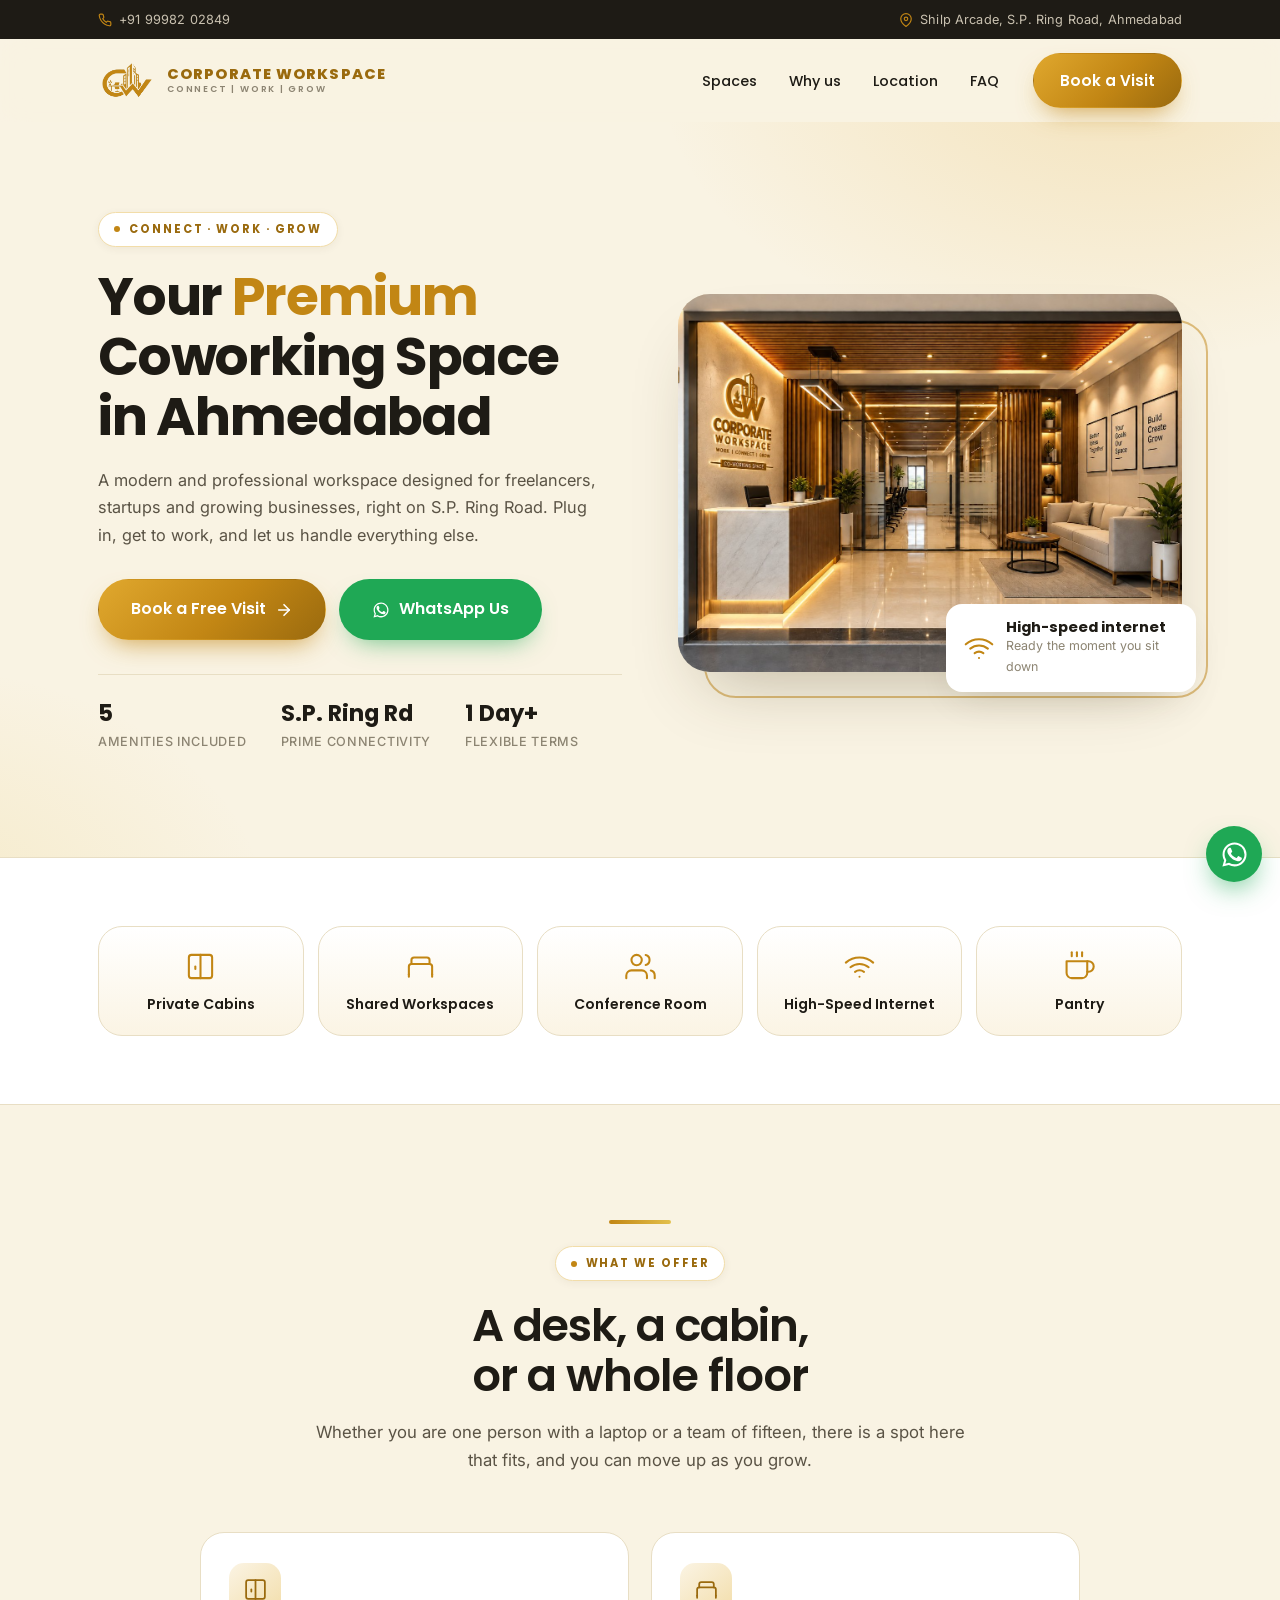
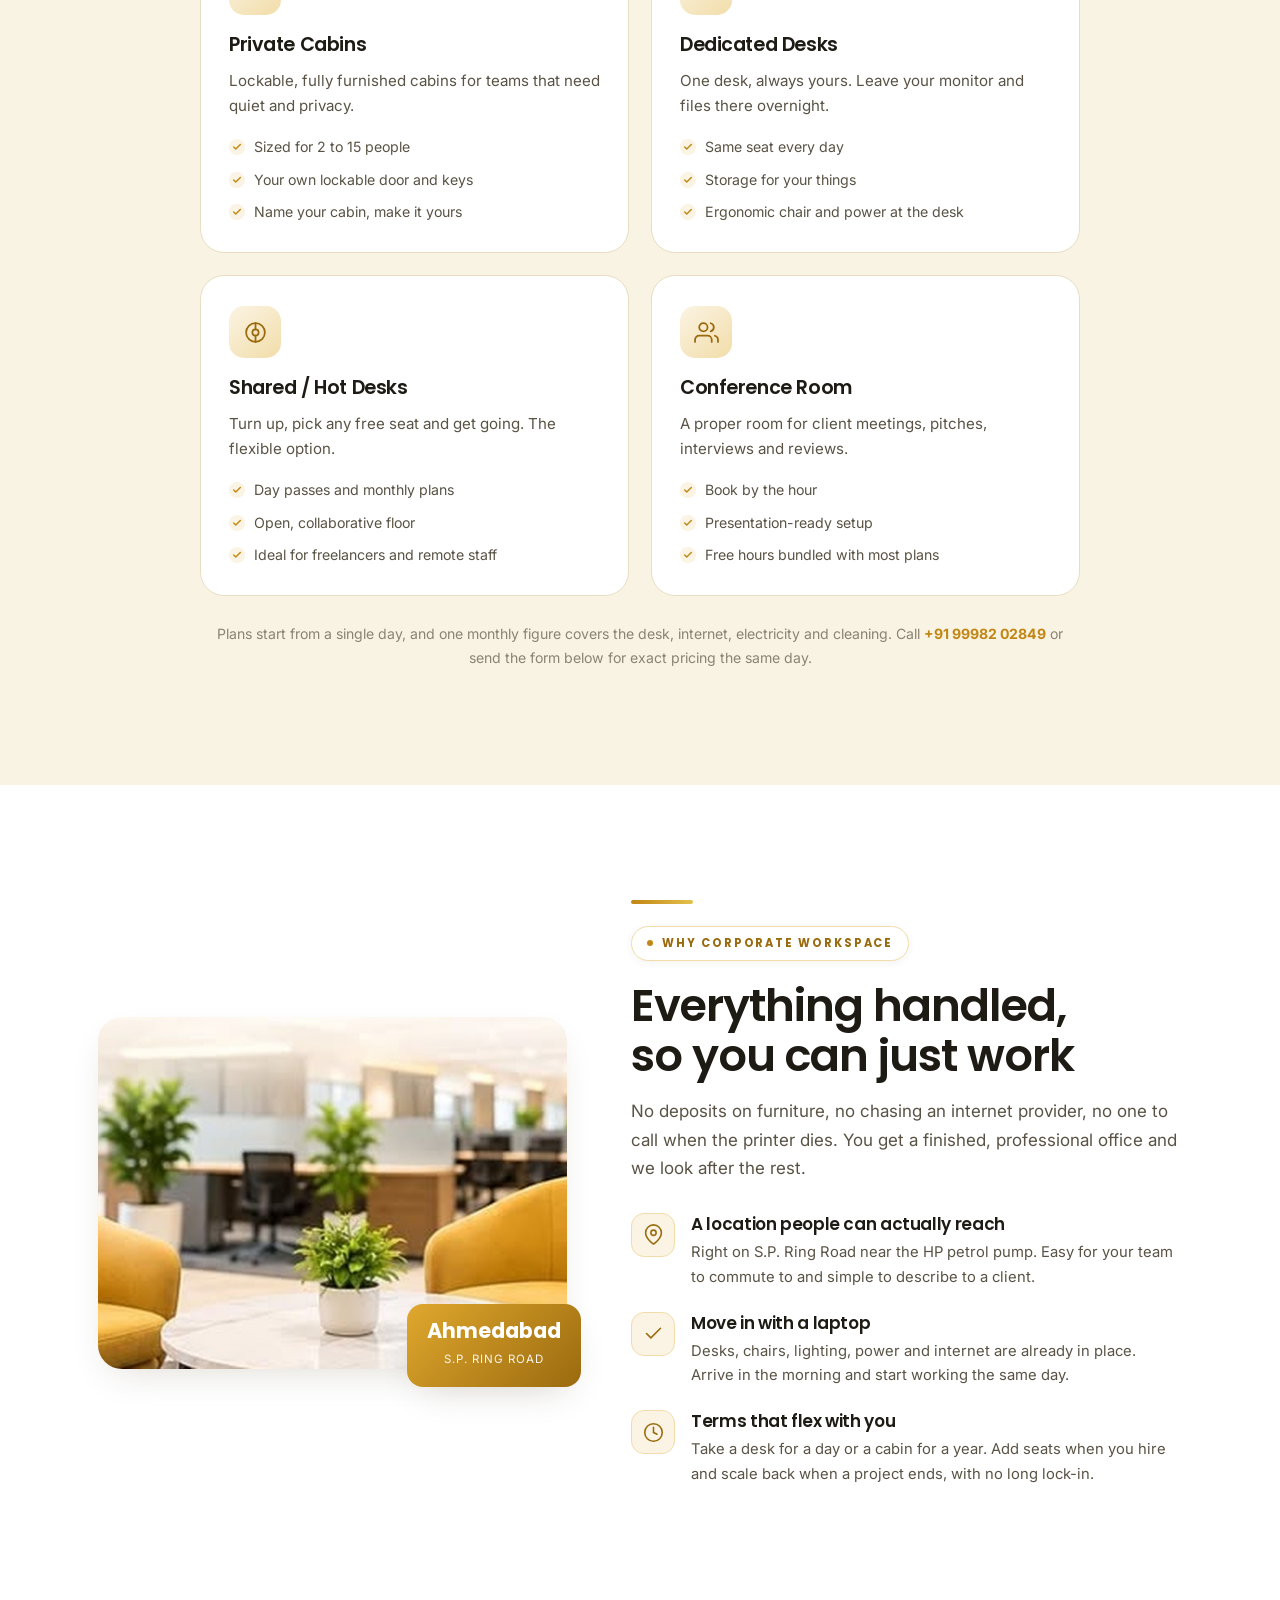
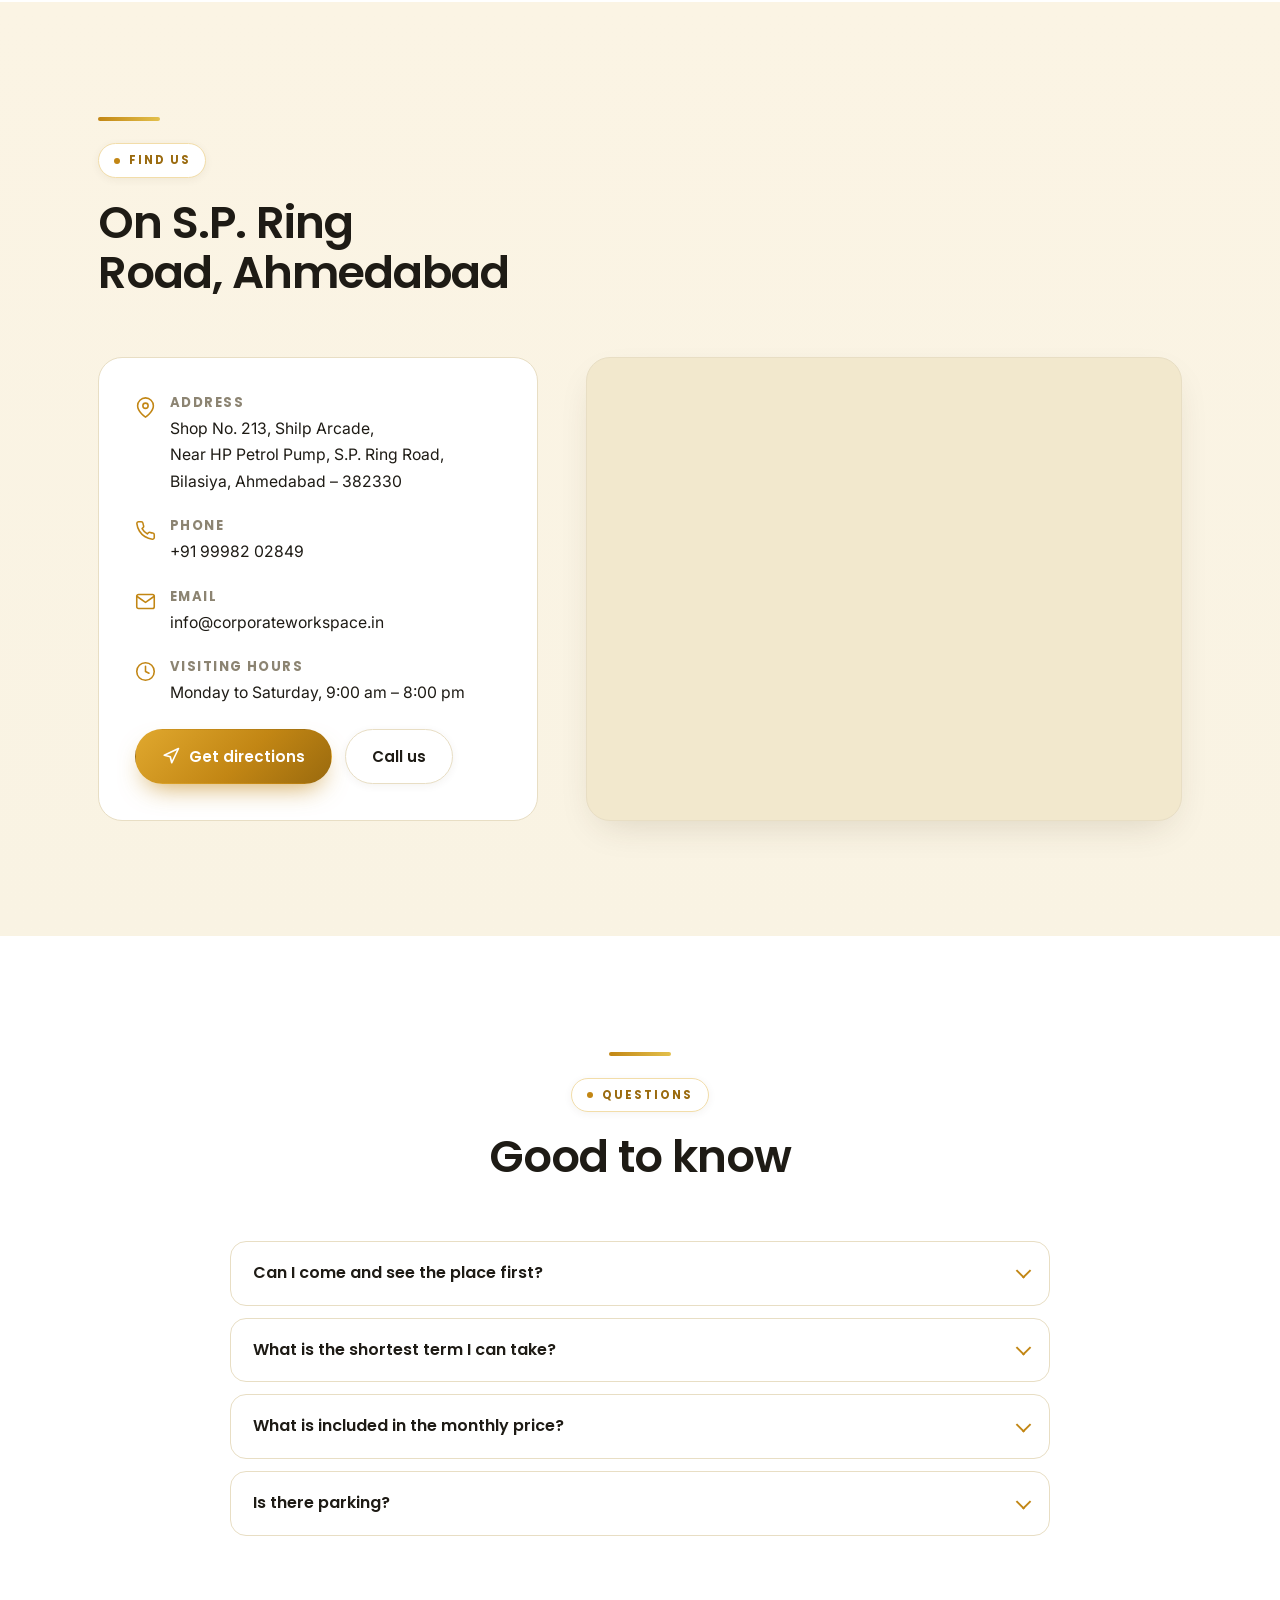
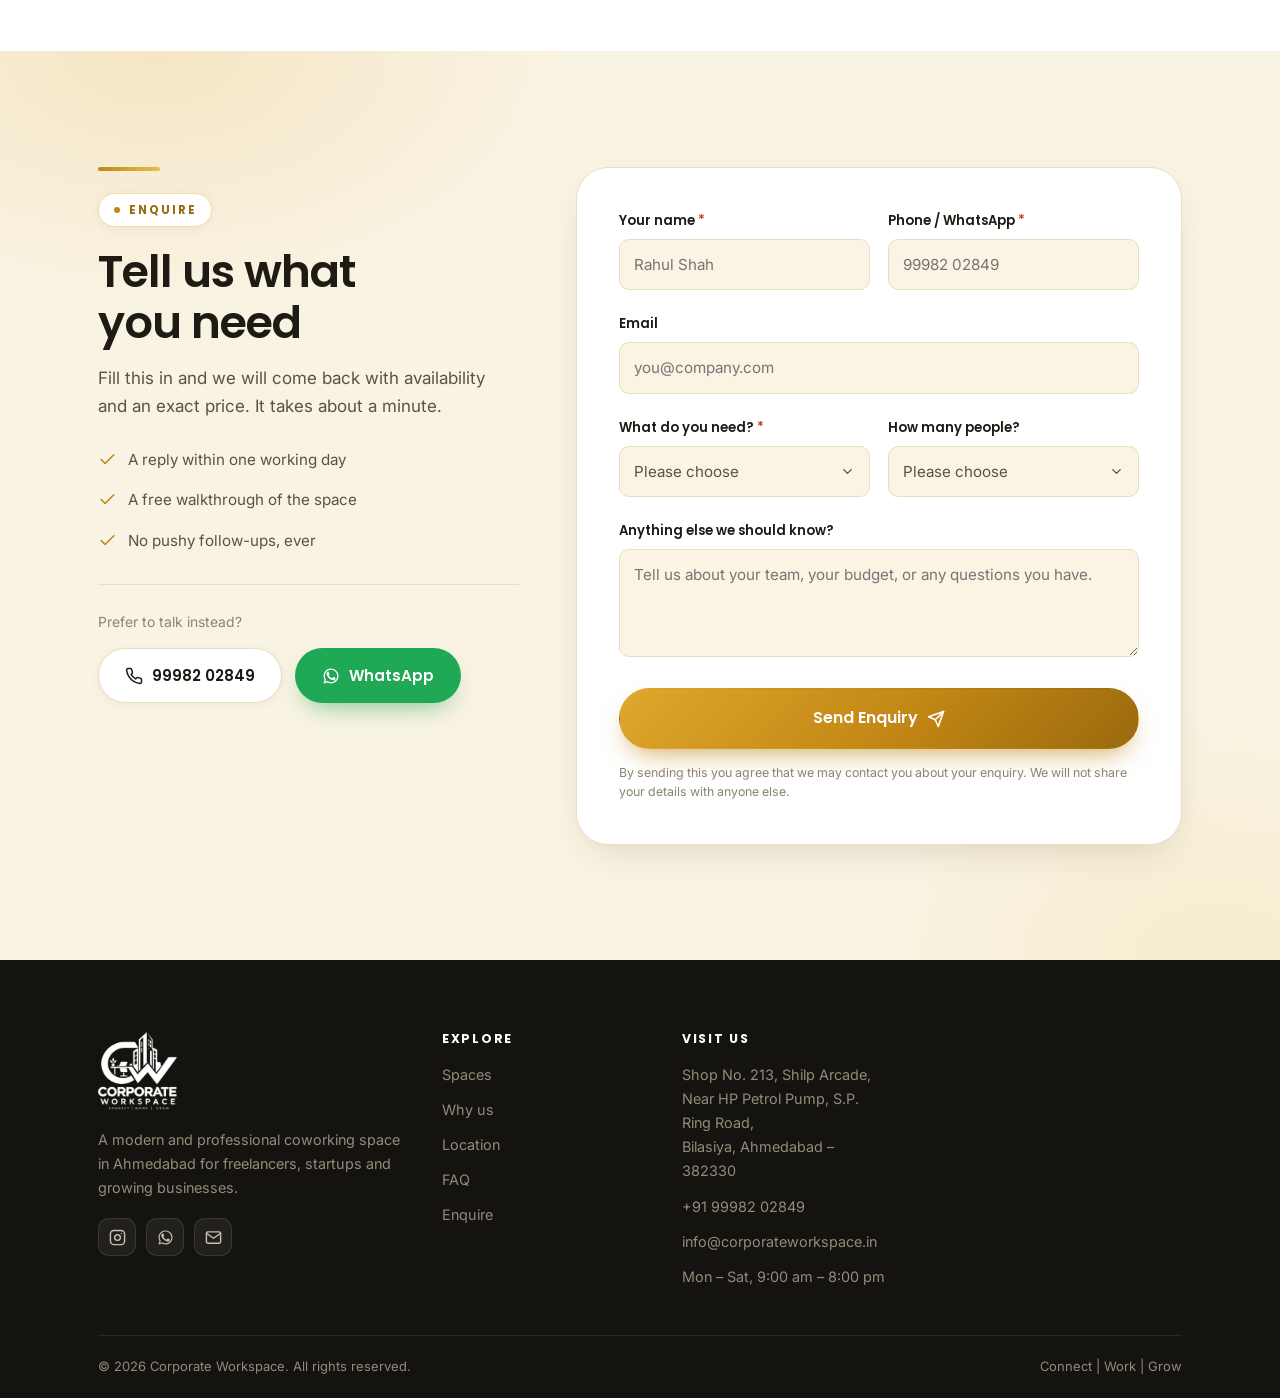
<file: index.html>
<!DOCTYPE html>
<html lang="en-IN">
<head>
<meta charset="utf-8">
<meta name="viewport" content="width=device-width, initial-scale=1">

<title>Corporate Workspace | Premium Coworking Space on S.P. Ring Road, Ahmedabad</title>
<meta name="description" content="A modern, professional coworking space in Ahmedabad for freelancers, startups and growing businesses. Private cabins, shared desks, conference room, high-speed internet and pantry on S.P. Ring Road.">
<meta name="theme-color" content="#C28614">
<link rel="canonical" href="https://corporateworkspace.pages.dev/">

<!-- Open Graph / social -->
<meta property="og:type" content="website">
<meta property="og:site_name" content="Corporate Workspace">
<meta property="og:title" content="Corporate Workspace, Premium Coworking Space in Ahmedabad">
<meta property="og:description" content="Private cabins, shared workspaces, a conference room, high-speed internet and pantry on S.P. Ring Road, Ahmedabad.">
<meta property="og:url" content="https://corporateworkspace.pages.dev/">
<meta property="og:image" content="https://corporateworkspace.pages.dev/assets/img/og-cover.jpg">
<meta property="og:locale" content="en_IN">
<meta name="twitter:card" content="summary_large_image">

<!-- Icons -->
<link rel="icon" href="assets/img/icon-32.png" sizes="32x32" type="image/png">
<link rel="icon" href="assets/img/icon-512.png" sizes="512x512" type="image/png">
<link rel="apple-touch-icon" href="assets/img/icon-180.png">
<link rel="manifest" href="site.webmanifest">

<!-- Fonts -->
<link rel="preconnect" href="https://fonts.googleapis.com">
<link rel="preconnect" href="https://fonts.gstatic.com" crossorigin>
<link href="https://fonts.googleapis.com/css2?family=Poppins:wght@400;500;600;700;800&family=Inter:wght@400;500;600&display=swap" rel="stylesheet">

<link rel="stylesheet" href="assets/css/styles.css">

<!-- Local business structured data (helps Google Maps / local search) -->
<script type="application/ld+json">
{
  "@context": "https://schema.org",
  "@type": "LocalBusiness",
  "additionalType": "https://schema.org/Place",
  "name": "Corporate Workspace",
  "slogan": "Connect | Work | Grow",
  "description": "A modern and professional coworking space in Ahmedabad designed for freelancers, startups and growing businesses.",
  "image": "https://corporateworkspace.pages.dev/assets/img/og-cover.jpg",
  "logo": "https://corporateworkspace.pages.dev/assets/img/icon-512.png",
  "url": "https://corporateworkspace.pages.dev/",
  "telephone": "+91-99982-02849",
  "address": {
    "@type": "PostalAddress",
    "streetAddress": "Shop No. 213, Shilp Arcade, Near HP Petrol Pump, S.P. Ring Road, Bilasiya",
    "addressLocality": "Ahmedabad",
    "addressRegion": "Gujarat",
    "postalCode": "382330",
    "addressCountry": "IN"
  },
  "areaServed": "Ahmedabad",
  "amenityFeature": [
    { "@type": "LocationFeatureSpecification", "name": "Private Cabins", "value": true },
    { "@type": "LocationFeatureSpecification", "name": "Shared Workspaces", "value": true },
    { "@type": "LocationFeatureSpecification", "name": "Conference Room", "value": true },
    { "@type": "LocationFeatureSpecification", "name": "High-Speed Internet", "value": true },
    { "@type": "LocationFeatureSpecification", "name": "Pantry", "value": true }
  ]
}
</script>
</head>

<body>

<!-- ============ TOP BAR ============ -->
<div class="topbar">
  <div class="wrap">
    <a href="tel:+919998202849">
      <svg viewBox="0 0 24 24" fill="none" stroke="currentColor" stroke-width="2" stroke-linecap="round" stroke-linejoin="round"><path d="M22 16.92v3a2 2 0 0 1-2.18 2 19.79 19.79 0 0 1-8.63-3.07 19.5 19.5 0 0 1-6-6 19.79 19.79 0 0 1-3.07-8.67A2 2 0 0 1 4.11 2h3a2 2 0 0 1 2 1.72c.13.96.36 1.9.7 2.81a2 2 0 0 1-.45 2.11L8.09 9.91a16 16 0 0 0 6 6l1.27-1.27a2 2 0 0 1 2.11-.45c.9.34 1.85.57 2.81.7A2 2 0 0 1 22 16.92z"/></svg>
      +91 99982 02849
    </a>
    <span class="topbar__note">
      <svg viewBox="0 0 24 24" fill="none" stroke="currentColor" stroke-width="2" stroke-linecap="round" stroke-linejoin="round"><path d="M21 10c0 7-9 13-9 13s-9-6-9-13a9 9 0 0 1 18 0z"/><circle cx="12" cy="10" r="3"/></svg>
      Shilp Arcade, S.P. Ring Road, Ahmedabad
    </span>
  </div>
</div>

<!-- ============ NAV ============ -->
<header class="nav">
  <div class="wrap">
    <a class="brand" href="#top" aria-label="Corporate Workspace, home">
      <img src="assets/img/icon-mark.png" alt="" width="907" height="907" decoding="async">
      <span class="brand__txt">
        <span class="brand__name">Corporate Workspace</span>
        <span class="brand__tag">Connect | Work | Grow</span>
      </span>
    </a>

    <nav>
      <ul class="nav__links" id="nav-links">
        <li><a href="#spaces">Spaces</a></li>
        <li><a href="#why">Why us</a></li>
        <li><a href="#location">Location</a></li>
        <li><a href="#faq">FAQ</a></li>
        <li class="nav__drawer-cta"><a class="btn btn--primary btn--block" href="#enquiry">Book a Visit</a></li>
      </ul>
    </nav>

    <div class="nav__cta">
      <a class="btn btn--primary" href="#enquiry">Book a Visit</a>
      <button class="burger" type="button" aria-label="Open menu" aria-expanded="false" aria-controls="nav-links">
        <span></span><span></span><span></span>
      </button>
    </div>
  </div>
</header>
<div class="nav-scrim" aria-hidden="true"></div>

<main id="top">

<!-- ============ HERO ============ -->
<section class="hero">
  <div class="wrap">
    <div class="hero__grid">

      <div class="hero__copy rv in">
        <span class="eyebrow">Connect &middot; Work &middot; Grow</span>
        <h1>Your <em>Premium</em> Coworking Space in Ahmedabad</h1>
        <p class="hero__lead">
          A modern and professional workspace designed for freelancers, startups and
          growing businesses, right on S.P. Ring Road. Plug in, get to work, and let
          us handle everything else.
        </p>

        <div class="btn-row">
          <a class="btn btn--primary btn--lg" href="#enquiry">
            Book a Free Visit
            <svg viewBox="0 0 24 24" fill="none" stroke="currentColor" stroke-width="2.2" stroke-linecap="round" stroke-linejoin="round"><line x1="5" y1="12" x2="19" y2="12"/><polyline points="12 5 19 12 12 19"/></svg>
          </a>
          <a class="btn btn--wa btn--lg" data-wa="Hi Corporate Workspace, I saw your website and would like to know more about your coworking plans.">
            <svg viewBox="0 0 24 24" fill="currentColor"><path d="M17.47 14.38c-.3-.15-1.75-.86-2.02-.96-.27-.1-.47-.15-.67.15-.2.3-.77.96-.94 1.16-.17.2-.35.22-.64.07-.3-.15-1.25-.46-2.38-1.47-.88-.78-1.47-1.75-1.64-2.05-.17-.3-.02-.46.13-.6.13-.14.3-.35.45-.52.15-.17.2-.3.3-.5.1-.2.05-.37-.02-.52-.08-.15-.67-1.6-.92-2.2-.24-.58-.49-.5-.67-.51h-.57c-.2 0-.52.07-.8.37-.27.3-1.04 1.02-1.04 2.48s1.07 2.88 1.22 3.08c.15.2 2.1 3.2 5.08 4.49.71.3 1.26.49 1.69.63.71.22 1.36.19 1.87.12.57-.09 1.75-.72 2-1.41.25-.69.25-1.28.17-1.41-.07-.13-.27-.2-.57-.35zM12.04 2C6.58 2 2.13 6.45 2.13 11.91c0 1.75.46 3.45 1.32 4.95L2 22l5.25-1.38a9.87 9.87 0 0 0 4.79 1.22h.01c5.46 0 9.91-4.45 9.91-9.91 0-2.65-1.03-5.14-2.9-7.01A9.82 9.82 0 0 0 12.04 2zm0 18.13h-.01a8.2 8.2 0 0 1-4.19-1.15l-.3-.18-3.12.82.83-3.04-.2-.31a8.2 8.2 0 0 1-1.26-4.37c0-4.54 3.7-8.23 8.25-8.23 2.2 0 4.27.86 5.83 2.42a8.19 8.19 0 0 1 2.41 5.83c0 4.54-3.7 8.21-8.24 8.21z"/></svg>
            WhatsApp Us
          </a>
        </div>

        <div class="trust">
          <div class="trust__item"><strong>5</strong><span>Amenities included</span></div>
          <div class="trust__item"><strong>S.P. Ring Rd</strong><span>Prime connectivity</span></div>
          <div class="trust__item"><strong>1 Day+</strong><span>Flexible terms</span></div>
        </div>
      </div>

      <div class="hero__visual rv in" data-delay="120">
        <div class="hero__frame">
          <img src="assets/img/reception.jpg"
               alt="The Corporate Workspace reception in Ahmedabad: a marble desk under the gold CW logo wall, with lounge seating and glass meeting cabins beyond"
               width="1360" height="907" fetchpriority="high" decoding="async">
        </div>
        <div class="hero__chip">
          <svg viewBox="0 0 24 24" fill="none" stroke="currentColor" stroke-width="1.7" stroke-linecap="round" stroke-linejoin="round"><path d="M5 12.55a11 11 0 0 1 14.08 0"/><path d="M1.42 9a16 16 0 0 1 21.16 0"/><path d="M8.53 16.11a6 6 0 0 1 6.95 0"/><line x1="12" y1="20" x2="12.01" y2="20"/></svg>
          <span>
            <b>High-speed internet</b>
            <span>Ready the moment you sit down</span>
          </span>
        </div>
      </div>

    </div>
  </div>
</section>

<!-- ============ AMENITIES ============ -->
<section class="amenities" aria-label="Amenities">
  <div class="wrap">
    <div class="amenity-grid">

      <div class="amenity rv">
        <svg viewBox="0 0 24 24" fill="none" stroke="currentColor" stroke-linecap="round" stroke-linejoin="round"><rect x="3" y="3" width="18" height="18" rx="2"/><line x1="12" y1="3" x2="12" y2="21"/><line x1="8" y1="12" x2="8" y2="14"/></svg>
        <b>Private Cabins</b>
      </div>

      <div class="amenity rv" data-delay="60">
        <svg viewBox="0 0 24 24" fill="none" stroke="currentColor" stroke-linecap="round" stroke-linejoin="round"><path d="M3 18v-6a2 2 0 0 1 2-2h14a2 2 0 0 1 2 2v6"/><path d="M5 10V7a2 2 0 0 1 2-2h10a2 2 0 0 1 2 2v3"/><line x1="3" y1="18" x2="3" y2="20"/><line x1="21" y1="18" x2="21" y2="20"/></svg>
        <b>Shared Workspaces</b>
      </div>

      <div class="amenity rv" data-delay="120">
        <svg viewBox="0 0 24 24" fill="none" stroke="currentColor" stroke-linecap="round" stroke-linejoin="round"><path d="M17 21v-2a4 4 0 0 0-4-4H5a4 4 0 0 0-4 4v2"/><circle cx="9" cy="7" r="4"/><path d="M23 21v-2a4 4 0 0 0-3-3.87"/><path d="M16 3.13a4 4 0 0 1 0 7.75"/></svg>
        <b>Conference Room</b>
      </div>

      <div class="amenity rv" data-delay="180">
        <svg viewBox="0 0 24 24" fill="none" stroke="currentColor" stroke-linecap="round" stroke-linejoin="round"><path d="M5 12.55a11 11 0 0 1 14.08 0"/><path d="M1.42 9a16 16 0 0 1 21.16 0"/><path d="M8.53 16.11a6 6 0 0 1 6.95 0"/><line x1="12" y1="20" x2="12.01" y2="20"/></svg>
        <b>High-Speed Internet</b>
      </div>

      <div class="amenity rv" data-delay="240">
        <svg viewBox="0 0 24 24" fill="none" stroke="currentColor" stroke-linecap="round" stroke-linejoin="round"><path d="M18 8h1a4 4 0 0 1 0 8h-1"/><path d="M2 8h16v9a4 4 0 0 1-4 4H6a4 4 0 0 1-4-4z"/><line x1="6" y1="1" x2="6" y2="4"/><line x1="10" y1="1" x2="10" y2="4"/><line x1="14" y1="1" x2="14" y2="4"/></svg>
        <b>Pantry</b>
      </div>

    </div>
  </div>
</section>

<!-- ============ SPACES ============ -->
<section class="section section--cream" id="spaces">
  <div class="wrap">
    <div class="head head--center rv">
      <div class="accent-line"></div>
      <span class="eyebrow">What we offer</span>
      <h2>A desk, a cabin, or a whole floor</h2>
      <p>Whether you are one person with a laptop or a team of fifteen, there is a
         spot here that fits, and you can move up as you grow.</p>
    </div>

    <div class="cards">

      <article class="card rv">
        <div class="card__ico">
          <svg viewBox="0 0 24 24" fill="none" stroke="currentColor" stroke-linecap="round" stroke-linejoin="round"><rect x="3" y="3" width="18" height="18" rx="2"/><line x1="12" y1="3" x2="12" y2="21"/><line x1="8" y1="12" x2="8" y2="14"/></svg>
        </div>
        <h3>Private Cabins</h3>
        <p>Lockable, fully furnished cabins for teams that need quiet and privacy.</p>
        <ul>
          <li>Sized for 2 to 15 people</li>
          <li>Your own lockable door and keys</li>
          <li>Name your cabin, make it yours</li>
        </ul>
      </article>

      <article class="card rv" data-delay="80">
        <div class="card__ico">
          <svg viewBox="0 0 24 24" fill="none" stroke="currentColor" stroke-linecap="round" stroke-linejoin="round"><path d="M3 18v-6a2 2 0 0 1 2-2h14a2 2 0 0 1 2 2v6"/><path d="M5 10V7a2 2 0 0 1 2-2h10a2 2 0 0 1 2 2v3"/><line x1="3" y1="18" x2="3" y2="20"/><line x1="21" y1="18" x2="21" y2="20"/></svg>
        </div>
        <h3>Dedicated Desks</h3>
        <p>One desk, always yours. Leave your monitor and files there overnight.</p>
        <ul>
          <li>Same seat every day</li>
          <li>Storage for your things</li>
          <li>Ergonomic chair and power at the desk</li>
        </ul>
      </article>

      <article class="card rv" data-delay="160">
        <div class="card__ico">
          <svg viewBox="0 0 24 24" fill="none" stroke="currentColor" stroke-linecap="round" stroke-linejoin="round"><circle cx="12" cy="12" r="3"/><circle cx="12" cy="12" r="9"/><line x1="12" y1="3" x2="12" y2="9"/><line x1="12" y1="15" x2="12" y2="21"/></svg>
        </div>
        <h3>Shared / Hot Desks</h3>
        <p>Turn up, pick any free seat and get going. The flexible option.</p>
        <ul>
          <li>Day passes and monthly plans</li>
          <li>Open, collaborative floor</li>
          <li>Ideal for freelancers and remote staff</li>
        </ul>
      </article>

      <article class="card rv" data-delay="240">
        <div class="card__ico">
          <svg viewBox="0 0 24 24" fill="none" stroke="currentColor" stroke-linecap="round" stroke-linejoin="round"><path d="M17 21v-2a4 4 0 0 0-4-4H5a4 4 0 0 0-4 4v2"/><circle cx="9" cy="7" r="4"/><path d="M23 21v-2a4 4 0 0 0-3-3.87"/><path d="M16 3.13a4 4 0 0 1 0 7.75"/></svg>
        </div>
        <h3>Conference Room</h3>
        <p>A proper room for client meetings, pitches, interviews and reviews.</p>
        <ul>
          <li>Book by the hour</li>
          <li>Presentation-ready setup</li>
          <li>Free hours bundled with most plans</li>
        </ul>
      </article>

    </div>

    <p class="plans-note">
      Plans start from a single day, and one monthly figure covers the desk, internet,
      electricity and cleaning. Call
      <a href="tel:+919998202849" class="gold"><strong>+91 99982 02849</strong></a>
      or send the form below for exact pricing the same day.
    </p>
  </div>
</section>

<!-- ============ WHY US ============ -->
<section class="section section--white" id="why">
  <div class="wrap">
    <div class="why">

      <div class="why__media rv">
        <img src="assets/img/shot-lounge.jpg"
             alt="Lounge seating with mustard armchairs beside the open workspace floor"
             width="1426" height="432" loading="lazy" decoding="async">
        <div class="why__badge">
          <strong>Ahmedabad</strong>
          <span>S.P. Ring Road</span>
        </div>
      </div>

      <div class="rv" data-delay="100">
        <div class="accent-line"></div>
        <span class="eyebrow">Why Corporate Workspace</span>
        <h2>Everything handled, so you can just work</h2>
        <p style="margin:16px 0 30px">
          No deposits on furniture, no chasing an internet provider, no one to call when
          the printer dies. You get a finished, professional office and we look after
          the rest.
        </p>

        <div class="feat">
          <div class="feat__row">
            <div class="feat__ico">
              <svg viewBox="0 0 24 24" fill="none" stroke="currentColor" stroke-linecap="round" stroke-linejoin="round"><path d="M21 10c0 7-9 13-9 13s-9-6-9-13a9 9 0 0 1 18 0z"/><circle cx="12" cy="10" r="3"/></svg>
            </div>
            <div>
              <h3>A location people can actually reach</h3>
              <p>Right on S.P. Ring Road near the HP petrol pump. Easy for your team to commute to and simple to describe to a client.</p>
            </div>
          </div>

          <div class="feat__row">
            <div class="feat__ico">
              <svg viewBox="0 0 24 24" fill="none" stroke="currentColor" stroke-linecap="round" stroke-linejoin="round"><polyline points="20 6 9 17 4 12"/></svg>
            </div>
            <div>
              <h3>Move in with a laptop</h3>
              <p>Desks, chairs, lighting, power and internet are already in place. Arrive in the morning and start working the same day.</p>
            </div>
          </div>

          <div class="feat__row">
            <div class="feat__ico">
              <svg viewBox="0 0 24 24" fill="none" stroke="currentColor" stroke-linecap="round" stroke-linejoin="round"><circle cx="12" cy="12" r="10"/><polyline points="12 6 12 12 16 14"/></svg>
            </div>
            <div>
              <h3>Terms that flex with you</h3>
              <p>Take a desk for a day or a cabin for a year. Add seats when you hire and scale back when a project ends, with no long lock-in.</p>
            </div>
          </div>
        </div>
      </div>

    </div>
  </div>
</section>

<!-- ============ LOCATION ============ -->
<section class="section section--wash" id="location">
  <div class="wrap">
    <div class="head rv">
      <div class="accent-line"></div>
      <span class="eyebrow">Find us</span>
      <h2>On S.P. Ring Road, Ahmedabad</h2>
    </div>

    <div class="loc">
      <div class="loc__card rv">

        <div class="loc__item">
          <svg viewBox="0 0 24 24" fill="none" stroke="currentColor" stroke-linecap="round" stroke-linejoin="round"><path d="M21 10c0 7-9 13-9 13s-9-6-9-13a9 9 0 0 1 18 0z"/><circle cx="12" cy="10" r="3"/></svg>
          <div>
            <h3>Address</h3>
            <p>Shop No. 213, Shilp Arcade,<br>
               Near HP Petrol Pump, S.P. Ring Road,<br>
               Bilasiya, Ahmedabad &ndash; 382330</p>
          </div>
        </div>

        <div class="loc__item">
          <svg viewBox="0 0 24 24" fill="none" stroke="currentColor" stroke-linecap="round" stroke-linejoin="round"><path d="M22 16.92v3a2 2 0 0 1-2.18 2 19.79 19.79 0 0 1-8.63-3.07 19.5 19.5 0 0 1-6-6 19.79 19.79 0 0 1-3.07-8.67A2 2 0 0 1 4.11 2h3a2 2 0 0 1 2 1.72c.13.96.36 1.9.7 2.81a2 2 0 0 1-.45 2.11L8.09 9.91a16 16 0 0 0 6 6l1.27-1.27a2 2 0 0 1 2.11-.45c.9.34 1.85.57 2.81.7A2 2 0 0 1 22 16.92z"/></svg>
          <div>
            <h3>Phone</h3>
            <p><a href="tel:+919998202849">+91 99982 02849</a></p>
          </div>
        </div>

        <div class="loc__item">
          <svg viewBox="0 0 24 24" fill="none" stroke="currentColor" stroke-linecap="round" stroke-linejoin="round"><path d="M4 4h16a2 2 0 0 1 2 2v12a2 2 0 0 1-2 2H4a2 2 0 0 1-2-2V6a2 2 0 0 1 2-2z"/><polyline points="22,6 12,13 2,6"/></svg>
          <div>
            <h3>Email</h3>
            <p><a data-email data-email-text href="#">&nbsp;</a></p>
          </div>
        </div>

        <div class="loc__item">
          <svg viewBox="0 0 24 24" fill="none" stroke="currentColor" stroke-linecap="round" stroke-linejoin="round"><circle cx="12" cy="12" r="10"/><polyline points="12 6 12 12 16 14"/></svg>
          <div>
            <h3>Visiting hours</h3>
            <p>Monday to Saturday, 9:00 am &ndash; 8:00 pm</p>
          </div>
        </div>

        <div class="btn-row">
          <a class="btn btn--primary"
             href="https://www.google.com/maps/search/?api=1&query=Shilp+Arcade+SP+Ring+Road+Bilasiya+Ahmedabad+382330"
             target="_blank" rel="noopener">
            <svg viewBox="0 0 24 24" fill="none" stroke="currentColor" stroke-width="2.2" stroke-linecap="round" stroke-linejoin="round"><polygon points="3 11 22 2 13 21 11 13 3 11"/></svg>
            Get directions
          </a>
          <a class="btn btn--ghost" href="tel:+919998202849">Call us</a>
        </div>
      </div>

      <div class="loc__map rv" data-delay="100">
        <iframe
          title="Map showing Corporate Workspace, Shilp Arcade, S.P. Ring Road, Ahmedabad"
          src="https://www.google.com/maps?q=Shilp%20Arcade%2C%20SP%20Ring%20Road%2C%20Bilasiya%2C%20Ahmedabad%2C%20382330&output=embed"
          loading="lazy" referrerpolicy="no-referrer-when-downgrade" allowfullscreen></iframe>
      </div>
    </div>
  </div>
</section>

<!-- ============ FAQ ============ -->
<section class="section section--white" id="faq">
  <div class="wrap">
    <div class="head head--center rv">
      <div class="accent-line"></div>
      <span class="eyebrow">Questions</span>
      <h2>Good to know</h2>
    </div>

    <div class="faq rv">
      <details>
        <summary>Can I come and see the place first?</summary>
        <div class="faq__a">Yes, and we would prefer it. Send the enquiry form or call
          <a href="tel:+919998202849" class="gold">+91 99982 02849</a> and we will show you
          around at a time that suits you. There is no charge and no obligation.</div>
      </details>

      <details>
        <summary>What is the shortest term I can take?</summary>
        <div class="faq__a">A single day. Day passes suit people who are in Ahmedabad for a
          short trip or just need a quiet place for an afternoon. Most members take a
          monthly plan because it works out cheaper.</div>
      </details>

      <details>
        <summary>What is included in the monthly price?</summary>
        <div class="faq__a">The desk or cabin, furniture, electricity, high-speed internet,
          housekeeping, pantry access and use of the common areas. Conference room hours are
          bundled into most plans. There are no hidden maintenance charges.</div>
      </details>

      <details>
        <summary>Is there parking?</summary>
        <div class="faq__a">Shilp Arcade sits directly on S.P. Ring Road next to the HP petrol
          pump, with parking at the complex. Give us a call before you visit and we will tell
          you exactly where to pull in.</div>
      </details>
    </div>
  </div>
</section>

<!-- ============ ENQUIRY ============ -->
<section class="section section--cream enquiry" id="enquiry">
  <div class="wrap">
    <div class="enquiry__grid">

      <div class="enquiry__aside rv">
        <div class="accent-line"></div>
        <span class="eyebrow">Enquire</span>
        <h2>Tell us what you need</h2>
        <p style="margin-top:16px">
          Fill this in and we will come back with availability and an exact price.
          It takes about a minute.
        </p>

        <ul>
          <li>
            <svg viewBox="0 0 24 24" fill="none" stroke="currentColor" stroke-linecap="round" stroke-linejoin="round"><polyline points="20 6 9 17 4 12"/></svg>
            <span>A reply within one working day</span>
          </li>
          <li>
            <svg viewBox="0 0 24 24" fill="none" stroke="currentColor" stroke-linecap="round" stroke-linejoin="round"><polyline points="20 6 9 17 4 12"/></svg>
            <span>A free walkthrough of the space</span>
          </li>
          <li>
            <svg viewBox="0 0 24 24" fill="none" stroke="currentColor" stroke-linecap="round" stroke-linejoin="round"><polyline points="20 6 9 17 4 12"/></svg>
            <span>No pushy follow-ups, ever</span>
          </li>
        </ul>

        <div class="enquiry__alt">
          <p>Prefer to talk instead?</p>
          <div class="btn-row">
            <a class="btn btn--ghost" href="tel:+919998202849">
              <svg viewBox="0 0 24 24" fill="none" stroke="currentColor" stroke-width="2" stroke-linecap="round" stroke-linejoin="round"><path d="M22 16.92v3a2 2 0 0 1-2.18 2 19.79 19.79 0 0 1-8.63-3.07 19.5 19.5 0 0 1-6-6 19.79 19.79 0 0 1-3.07-8.67A2 2 0 0 1 4.11 2h3a2 2 0 0 1 2 1.72c.13.96.36 1.9.7 2.81a2 2 0 0 1-.45 2.11L8.09 9.91a16 16 0 0 0 6 6l1.27-1.27a2 2 0 0 1 2.11-.45c.9.34 1.85.57 2.81.7A2 2 0 0 1 22 16.92z"/></svg>
              99982 02849
            </a>
            <a class="btn btn--wa" data-wa="Hi Corporate Workspace, I would like to book a visit.">
              <svg viewBox="0 0 24 24" fill="currentColor"><path d="M17.47 14.38c-.3-.15-1.75-.86-2.02-.96-.27-.1-.47-.15-.67.15-.2.3-.77.96-.94 1.16-.17.2-.35.22-.64.07-.3-.15-1.25-.46-2.38-1.47-.88-.78-1.47-1.75-1.64-2.05-.17-.3-.02-.46.13-.6.13-.14.3-.35.45-.52.15-.17.2-.3.3-.5.1-.2.05-.37-.02-.52-.08-.15-.67-1.6-.92-2.2-.24-.58-.49-.5-.67-.51h-.57c-.2 0-.52.07-.8.37-.27.3-1.04 1.02-1.04 2.48s1.07 2.88 1.22 3.08c.15.2 2.1 3.2 5.08 4.49.71.3 1.26.49 1.69.63.71.22 1.36.19 1.87.12.57-.09 1.75-.72 2-1.41.25-.69.25-1.28.17-1.41-.07-.13-.27-.2-.57-.35zM12.04 2C6.58 2 2.13 6.45 2.13 11.91c0 1.75.46 3.45 1.32 4.95L2 22l5.25-1.38a9.87 9.87 0 0 0 4.79 1.22h.01c5.46 0 9.91-4.45 9.91-9.91 0-2.65-1.03-5.14-2.9-7.01A9.82 9.82 0 0 0 12.04 2zm0 18.13h-.01a8.2 8.2 0 0 1-4.19-1.15l-.3-.18-3.12.82.83-3.04-.2-.31a8.2 8.2 0 0 1-1.26-4.37c0-4.54 3.7-8.23 8.25-8.23 2.2 0 4.27.86 5.83 2.42a8.19 8.19 0 0 1 2.41 5.83c0 4.54-3.7 8.21-8.24 8.21z"/></svg>
              WhatsApp
            </a>
          </div>
        </div>
      </div>

      <div class="formcard rv" data-delay="100">
        <form id="enquiry-form" novalidate>

          <!-- spam trap, hidden from people -->
          <div class="hp" aria-hidden="true">
            <label for="company_website">Do not fill this in</label>
            <input type="text" id="company_website" name="company_website" tabindex="-1" autocomplete="off">
          </div>

          <div class="fgrid">

            <div class="field">
              <label for="f-name">Your name <span class="req">*</span></label>
              <input type="text" id="f-name" name="name" required autocomplete="name" placeholder="Rahul Shah">
              <span class="err" aria-live="polite"></span>
            </div>

            <div class="field">
              <label for="f-phone">Phone / WhatsApp <span class="req">*</span></label>
              <input type="tel" id="f-phone" name="phone" required autocomplete="tel" inputmode="tel" placeholder="99982 02849">
              <span class="err" aria-live="polite"></span>
            </div>

            <div class="field field--full">
              <label for="f-email">Email</label>
              <input type="email" id="f-email" name="email" autocomplete="email" placeholder="you@company.com">
              <span class="err" aria-live="polite"></span>
            </div>

            <div class="field">
              <label for="f-space">What do you need? <span class="req">*</span></label>
              <select id="f-space" name="space" required>
                <option value="">Please choose</option>
                <option>Day Pass</option>
                <option>Shared / Hot Desk</option>
                <option>Dedicated Desk</option>
                <option>Private Cabin</option>
                <option>Conference Room booking</option>
                <option>Not sure yet</option>
              </select>
              <span class="err" aria-live="polite"></span>
            </div>

            <div class="field">
              <label for="f-seats">How many people?</label>
              <select id="f-seats" name="seats">
                <option value="">Please choose</option>
                <option>Just me</option>
                <option>2 &ndash; 5</option>
                <option>6 &ndash; 10</option>
                <option>11 &ndash; 20</option>
                <option>More than 20</option>
              </select>
              <span class="err" aria-live="polite"></span>
            </div>

            <div class="field field--full">
              <label for="f-message">Anything else we should know?</label>
              <textarea id="f-message" name="message" placeholder="Tell us about your team, your budget, or any questions you have."></textarea>
              <span class="err" aria-live="polite"></span>
            </div>

          </div>

          <div class="form-foot">
            <button class="btn btn--primary btn--lg btn--block" type="submit" id="form-submit">
              <span data-label>Send Enquiry</span>
              <svg viewBox="0 0 24 24" fill="none" stroke="currentColor" stroke-width="2.2" stroke-linecap="round" stroke-linejoin="round"><line x1="22" y1="2" x2="11" y2="13"/><polygon points="22 2 15 22 11 13 2 9 22 2"/></svg>
            </button>
            <small>
              By sending this you agree that we may contact you about your enquiry.
              We will not share your details with anyone else.
            </small>
          </div>

          <div class="formnote" id="form-note" role="status" aria-live="polite"></div>
        </form>
      </div>

    </div>
  </div>
</section>

</main>

<!-- ============ FOOTER ============ -->
<footer class="foot">
  <div class="wrap">
    <div class="foot__grid">

      <div>
        <img src="assets/img/logo-white.png" alt="Corporate Workspace" width="800" height="788" loading="lazy" decoding="async">
        <p>A modern and professional coworking space in Ahmedabad for freelancers,
           startups and growing businesses.</p>
        <div class="foot__soc">
          <a href="https://www.instagram.com/" target="_blank" rel="noopener" aria-label="Instagram">
            <svg viewBox="0 0 24 24" fill="none" stroke="currentColor" stroke-width="2" stroke-linecap="round" stroke-linejoin="round"><rect x="2" y="2" width="20" height="20" rx="5"/><circle cx="12" cy="12" r="4"/><line x1="17.5" y1="6.5" x2="17.51" y2="6.5"/></svg>
          </a>
          <a data-wa="Hi Corporate Workspace, I have a question." aria-label="WhatsApp">
            <svg viewBox="0 0 24 24" fill="currentColor"><path d="M17.47 14.38c-.3-.15-1.75-.86-2.02-.96-.27-.1-.47-.15-.67.15-.2.3-.77.96-.94 1.16-.17.2-.35.22-.64.07-.3-.15-1.25-.46-2.38-1.47-.88-.78-1.47-1.75-1.64-2.05-.17-.3-.02-.46.13-.6.13-.14.3-.35.45-.52.15-.17.2-.3.3-.5.1-.2.05-.37-.02-.52-.08-.15-.67-1.6-.92-2.2-.24-.58-.49-.5-.67-.51h-.57c-.2 0-.52.07-.8.37-.27.3-1.04 1.02-1.04 2.48s1.07 2.88 1.22 3.08c.15.2 2.1 3.2 5.08 4.49.71.3 1.26.49 1.69.63.71.22 1.36.19 1.87.12.57-.09 1.75-.72 2-1.41.25-.69.25-1.28.17-1.41-.07-.13-.27-.2-.57-.35zM12.04 2C6.58 2 2.13 6.45 2.13 11.91c0 1.75.46 3.45 1.32 4.95L2 22l5.25-1.38a9.87 9.87 0 0 0 4.79 1.22h.01c5.46 0 9.91-4.45 9.91-9.91 0-2.65-1.03-5.14-2.9-7.01A9.82 9.82 0 0 0 12.04 2zm0 18.13h-.01a8.2 8.2 0 0 1-4.19-1.15l-.3-.18-3.12.82.83-3.04-.2-.31a8.2 8.2 0 0 1-1.26-4.37c0-4.54 3.7-8.23 8.25-8.23 2.2 0 4.27.86 5.83 2.42a8.19 8.19 0 0 1 2.41 5.83c0 4.54-3.7 8.21-8.24 8.21z"/></svg>
          </a>
          <a data-email href="#" aria-label="Email">
            <svg viewBox="0 0 24 24" fill="none" stroke="currentColor" stroke-width="2" stroke-linecap="round" stroke-linejoin="round"><path d="M4 4h16a2 2 0 0 1 2 2v12a2 2 0 0 1-2 2H4a2 2 0 0 1-2-2V6a2 2 0 0 1 2-2z"/><polyline points="22,6 12,13 2,6"/></svg>
          </a>
        </div>
      </div>

      <div>
        <h4>Explore</h4>
        <ul>
          <li><a href="#spaces">Spaces</a></li>
          <li><a href="#why">Why us</a></li>
          <li><a href="#location">Location</a></li>
          <li><a href="#faq">FAQ</a></li>
          <li><a href="#enquiry">Enquire</a></li>
        </ul>
      </div>

      <div>
        <h4>Visit us</h4>
        <ul>
          <li>Shop No. 213, Shilp Arcade,<br>
              Near HP Petrol Pump, S.P. Ring Road,<br>
              Bilasiya, Ahmedabad &ndash; 382330</li>
          <li><a href="tel:+919998202849">+91 99982 02849</a></li>
          <li><a data-email data-email-text href="#">&nbsp;</a></li>
          <li>Mon &ndash; Sat, 9:00 am &ndash; 8:00 pm</li>
        </ul>
      </div>

    </div>

    <div class="foot__bar">
      <span>&copy; <span data-year>2026</span> Corporate Workspace. All rights reserved.</span>
      <span>Connect | Work | Grow</span>
    </div>
  </div>
</footer>

<a class="wa-float" data-wa="Hi Corporate Workspace, I would like to know more about your coworking plans." aria-label="Chat with us on WhatsApp">
  <svg viewBox="0 0 24 24" fill="currentColor"><path d="M17.47 14.38c-.3-.15-1.75-.86-2.02-.96-.27-.1-.47-.15-.67.15-.2.3-.77.96-.94 1.16-.17.2-.35.22-.64.07-.3-.15-1.25-.46-2.38-1.47-.88-.78-1.47-1.75-1.64-2.05-.17-.3-.02-.46.13-.6.13-.14.3-.35.45-.52.15-.17.2-.3.3-.5.1-.2.05-.37-.02-.52-.08-.15-.67-1.6-.92-2.2-.24-.58-.49-.5-.67-.51h-.57c-.2 0-.52.07-.8.37-.27.3-1.04 1.02-1.04 2.48s1.07 2.88 1.22 3.08c.15.2 2.1 3.2 5.08 4.49.71.3 1.26.49 1.69.63.71.22 1.36.19 1.87.12.57-.09 1.75-.72 2-1.41.25-.69.25-1.28.17-1.41-.07-.13-.27-.2-.57-.35zM12.04 2C6.58 2 2.13 6.45 2.13 11.91c0 1.75.46 3.45 1.32 4.95L2 22l5.25-1.38a9.87 9.87 0 0 0 4.79 1.22h.01c5.46 0 9.91-4.45 9.91-9.91 0-2.65-1.03-5.14-2.9-7.01A9.82 9.82 0 0 0 12.04 2zm0 18.13h-.01a8.2 8.2 0 0 1-4.19-1.15l-.3-.18-3.12.82.83-3.04-.2-.31a8.2 8.2 0 0 1-1.26-4.37c0-4.54 3.7-8.23 8.25-8.23 2.2 0 4.27.86 5.83 2.42a8.19 8.19 0 0 1 2.41 5.83c0 4.54-3.7 8.21-8.24 8.21z"/></svg>
</a>

<script src="assets/js/main.js"></script>
</body>
</html>
</file>
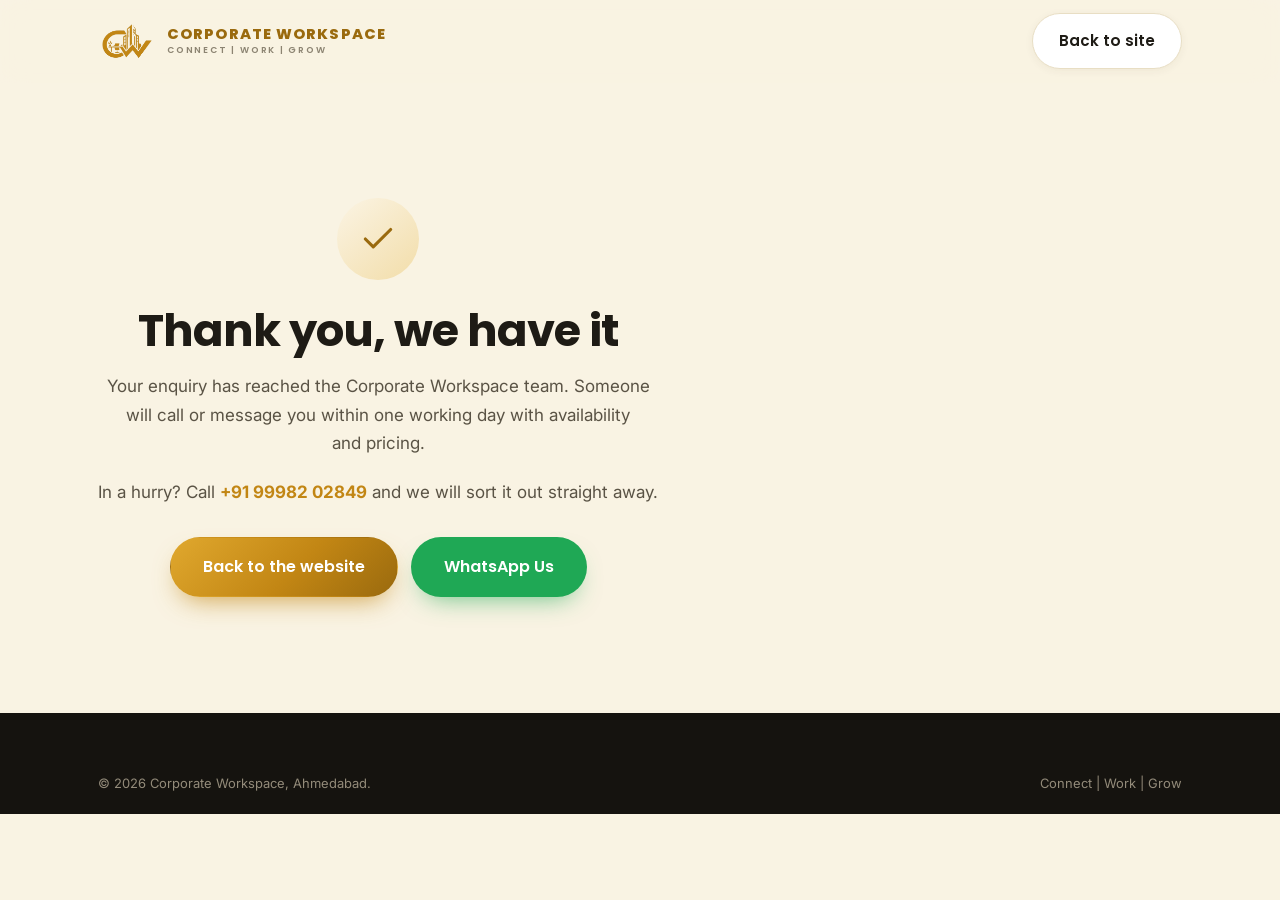
<file: thank-you.html>
<!DOCTYPE html>
<html lang="en-IN">
<head>
<meta charset="utf-8">
<meta name="viewport" content="width=device-width, initial-scale=1">
<title>Thank you | Corporate Workspace</title>
<meta name="description" content="Thanks for your enquiry. The Corporate Workspace team will get back to you shortly.">
<meta name="robots" content="noindex">
<meta name="theme-color" content="#C28614">
<link rel="icon" href="assets/img/icon-32.png" sizes="32x32" type="image/png">
<link rel="apple-touch-icon" href="assets/img/icon-180.png">
<link rel="preconnect" href="https://fonts.googleapis.com">
<link rel="preconnect" href="https://fonts.gstatic.com" crossorigin>
<link href="https://fonts.googleapis.com/css2?family=Poppins:wght@400;500;600;700;800&family=Inter:wght@400;500;600&display=swap" rel="stylesheet">
<link rel="stylesheet" href="assets/css/styles.css">
</head>
<body>

<header class="nav is-stuck">
  <div class="wrap">
    <a class="brand" href="index.html" aria-label="Corporate Workspace, home">
      <img src="assets/img/icon-mark.png" alt="" width="907" height="907">
      <span class="brand__txt">
        <span class="brand__name">Corporate Workspace</span>
        <span class="brand__tag">Connect | Work | Grow</span>
      </span>
    </a>
    <div class="nav__cta">
      <a class="btn btn--ghost" href="index.html">Back to site</a>
    </div>
  </div>
</header>

<main class="mini">
  <div class="wrap">
    <div class="mini__in">
      <div class="mini__ico">
        <svg viewBox="0 0 24 24" fill="none" stroke="currentColor" stroke-linecap="round" stroke-linejoin="round"><polyline points="20 6 9 17 4 12"/></svg>
      </div>
      <h1 style="font-size:clamp(1.9rem,4vw,2.8rem)">Thank you, we have it</h1>
      <p>
        Your enquiry has reached the Corporate Workspace team. Someone will call or
        message you within one working day with availability and pricing.
      </p>
      <p style="margin-top:-10px">
        In a hurry? Call <a href="tel:+919998202849" class="gold"><strong>+91 99982 02849</strong></a>
        and we will sort it out straight away.
      </p>
      <div class="btn-row">
        <a class="btn btn--primary btn--lg" href="index.html">Back to the website</a>
        <a class="btn btn--wa btn--lg" data-wa="Hi Corporate Workspace, I just sent an enquiry through your website.">WhatsApp Us</a>
      </div>
    </div>
  </div>
</main>

<footer class="foot" style="padding-block:40px 0">
  <div class="wrap">
    <div class="foot__bar" style="border:0">
      <span>&copy; <span data-year>2026</span> Corporate Workspace, Ahmedabad.</span>
      <span>Connect | Work | Grow</span>
    </div>
  </div>
</footer>

<script src="assets/js/main.js"></script>
</body>
</html>
</file>
<file: assets/css/styles.css>
/* ============================================================
   Corporate Workspace, Ahmedabad
   Brand colours sampled directly from the CW logo artwork.
   gold #C28614 · cream #F6EED5
   ============================================================ */

:root{
  /* Brand */
  --gold:        #C28614;   /* exact logo gold */
  --gold-deep:   #9A6A0E;
  --gold-light:  #E0A82E;
  --gold-pale:   #F2DDA9;
  --gold-wash:   #FBF4E4;

  --cream:       #F9F3E3;   /* logo background, lifted */
  --cream-deep:  #F2E8CD;
  --mustard:     #E3C04C;   /* lounge chairs in the brand photo */

  --ink:         #1E1B15;
  --ink-soft:    #5A5345;
  --ink-faint:   #8C8472;
  --white:       #FFFFFF;
  --line:        #E8DEC4;

  /* Type */
  --display: "Poppins", "Segoe UI", system-ui, sans-serif;
  --body:    "Inter", "Segoe UI", system-ui, sans-serif;

  /* Space */
  --wrap: 1180px;
  --gutter: clamp(20px, 5vw, 48px);
  --section-y: clamp(64px, 9vw, 118px);

  --r-sm: 10px;
  --r:    16px;
  --r-lg: 24px;
  --r-xl: 32px;

  --shadow-sm: 0 2px 8px rgba(62, 45, 10, .06);
  --shadow:    0 14px 38px -14px rgba(62, 45, 10, .18);
  --shadow-lg: 0 36px 70px -28px rgba(62, 45, 10, .30);

  --ease: cubic-bezier(.22, 1, .36, 1);
}

/* ---------- Reset ---------- */
*,*::before,*::after{ box-sizing:border-box; }
*{ margin:0; }
html{ scroll-behavior:smooth; scroll-padding-top:94px; -webkit-text-size-adjust:100%; }
body{
  font-family:var(--body);
  font-size:clamp(15.5px, .35vw + 15px, 17px);
  line-height:1.68;
  color:var(--ink-soft);
  background:var(--cream);
  -webkit-font-smoothing:antialiased;
  overflow-x:hidden;
}
img,svg{ display:block; max-width:100%; }
img{ height:auto; }
a{ color:inherit; text-decoration:none; }
button,input,select,textarea{ font:inherit; color:inherit; }
:focus-visible{ outline:3px solid var(--gold); outline-offset:3px; border-radius:4px; }

h1,h2,h3,h4{
  font-family:var(--display);
  color:var(--ink);
  line-height:1.12;
  letter-spacing:-.022em;
  font-weight:600;
  text-wrap:balance;
}
h1{ font-size:clamp(2.15rem, 4.3vw, 3.35rem); font-weight:700; }
h2{ font-size:clamp(1.85rem, 3.6vw, 2.8rem); }
h3{ font-size:clamp(1.12rem, 1.5vw, 1.32rem); line-height:1.3; }
p{ text-wrap:pretty; }

/* ---------- Layout ---------- */
.wrap{ width:100%; max-width:var(--wrap); margin-inline:auto; padding-inline:var(--gutter); }
.section{ padding-block:var(--section-y); position:relative; }
.section--cream{ background:var(--cream); }
.section--white{ background:var(--white); }
.section--wash{ background:linear-gradient(180deg, var(--gold-wash), var(--cream)); }

.head{ max-width:660px; margin-bottom:clamp(36px,5vw,58px); }
.head--center{ margin-inline:auto; text-align:center; }
.head p{ margin-top:16px; font-size:1.05rem; }

.eyebrow{
  display:inline-flex; align-items:center; gap:9px;
  font-family:var(--display); font-weight:700;
  font-size:.705rem; letter-spacing:.17em; text-transform:uppercase;
  color:var(--gold-deep);
  background:var(--white);
  border:1px solid var(--gold-pale);
  padding:7px 15px; border-radius:999px;
  margin-bottom:20px;
  box-shadow:var(--shadow-sm);
}
.eyebrow::before{
  content:""; width:6px; height:6px; border-radius:50%;
  background:var(--gold); flex:none;
}

.gold{ color:var(--gold); }
.accent-line{
  width:62px; height:4px; border-radius:99px;
  background:linear-gradient(90deg,var(--gold),var(--mustard));
  margin-bottom:22px;
}
.head--center .accent-line{ margin-inline:auto; }

/* ---------- Buttons ---------- */
.btn{
  display:inline-flex; align-items:center; justify-content:center; gap:9px;
  font-family:var(--display); font-weight:600; font-size:.945rem;
  padding:14px 26px; border-radius:999px; border:1.5px solid transparent;
  cursor:pointer; white-space:nowrap;
  transition:transform .25s var(--ease), box-shadow .25s var(--ease),
             background .2s linear, color .2s linear, border-color .2s linear;
}
.btn svg{ width:18px; height:18px; flex:none; }
.btn--primary{
  background:linear-gradient(135deg,var(--gold-light),var(--gold) 55%,var(--gold-deep));
  color:#fff; box-shadow:0 12px 26px -10px rgba(194,134,20,.75);
}
.btn--primary:hover{ transform:translateY(-2px); box-shadow:0 18px 34px -10px rgba(194,134,20,.85); }
.btn--ghost{ background:var(--white); color:var(--ink); border-color:var(--line); box-shadow:var(--shadow-sm); }
.btn--ghost:hover{ border-color:var(--gold); color:var(--gold-deep); transform:translateY(-2px); }
.btn--wa{ background:#1FA855; color:#fff; box-shadow:0 12px 26px -12px rgba(31,168,85,.7); }
.btn--wa:hover{ transform:translateY(-2px); background:#18924A; }
.btn--lg{ padding:16px 32px; font-size:1rem; }
.btn--block{ width:100%; }
.btn-row{ display:flex; flex-wrap:wrap; gap:13px; }

/* ---------- Top bar ---------- */
.topbar{
  background:var(--ink); color:#C9C1B0;
  font-size:.795rem; letter-spacing:.012em;
}
.topbar .wrap{ display:flex; gap:12px 28px; align-items:center; justify-content:space-between; padding-block:9px; flex-wrap:wrap; }
.topbar a{ display:inline-flex; align-items:center; gap:7px; transition:color .2s; }
.topbar a:hover{ color:var(--gold-light); }
.topbar svg{ width:14px; height:14px; color:var(--gold); flex:none; }
.topbar__note{ display:inline-flex; align-items:center; gap:7px; }

/* ---------- Nav ---------- */
.nav{
  position:sticky; top:0; z-index:60;
  background:rgba(249,243,227,.86);
  backdrop-filter:saturate(170%) blur(14px);
  border-bottom:1px solid transparent;
  transition:box-shadow .3s var(--ease), border-color .3s, background .3s;
}
.nav.is-stuck{ background:rgba(249,243,227,.96); border-bottom-color:var(--line); box-shadow:0 6px 24px -14px rgba(62,45,10,.4); }
.nav .wrap{ display:flex; align-items:center; gap:20px; padding-block:12px; }

.brand{ display:flex; align-items:center; gap:11px; margin-right:auto; }
.brand img{ height:58px; width:auto; }
.brand__txt{ display:flex; flex-direction:column; line-height:1; }
.brand__name{
  font-family:var(--display); font-weight:800; font-size:.92rem;
  letter-spacing:.075em; text-transform:uppercase; color:var(--gold-deep);
}
.brand__tag{
  font-family:var(--display); font-weight:600; font-size:.56rem;
  letter-spacing:.2em; text-transform:uppercase; color:var(--ink-faint); margin-top:4px;
}

.nav__links{ display:flex; align-items:center; gap:4px; list-style:none; padding:0; }
.nav__links a{
  font-family:var(--display); font-weight:500; font-size:.9rem;
  padding:9px 14px; border-radius:999px; color:var(--ink);
  transition:background .2s, color .2s;
}
.nav__links a:hover{ background:var(--white); color:var(--gold-deep); }
.nav__cta{ display:flex; align-items:center; gap:10px; }
/* Booking CTA that lives inside the mobile drawer only. */
.nav__drawer-cta{ display:none; }
.nav__drawer-cta a{ padding:14px 20px; }

.burger{
  display:none; width:44px; height:44px; border:1px solid var(--line);
  background:var(--white); border-radius:12px; cursor:pointer;
  align-items:center; justify-content:center; flex-direction:column; gap:5px;
}
.burger span{ display:block; width:19px; height:2px; background:var(--ink); border-radius:2px; transition:transform .3s var(--ease), opacity .2s; }
.burger[aria-expanded="true"] span:nth-child(1){ transform:translateY(7px) rotate(45deg); }
.burger[aria-expanded="true"] span:nth-child(2){ opacity:0; }
.burger[aria-expanded="true"] span:nth-child(3){ transform:translateY(-7px) rotate(-45deg); }

/* ---------- Hero ---------- */
.hero{ position:relative; overflow:hidden; padding-block:clamp(50px,7vw,92px) clamp(60px,8vw,110px); }
.hero::before{
  content:""; position:absolute; inset:0; z-index:0;
  background:
    radial-gradient(760px 480px at 88% -8%, rgba(224,168,46,.22), transparent 62%),
    radial-gradient(620px 420px at -8% 108%, rgba(227,192,76,.18), transparent 60%),
    var(--cream);
}
.hero .wrap{ position:relative; z-index:1; }
.hero__grid{
  display:grid; grid-template-columns:1.02fr .98fr;
  gap:clamp(34px,5vw,56px); align-items:center;
}
.hero h1{ margin-bottom:20px; }
.hero h1 em{ font-style:normal; font-weight:700; color:var(--gold); position:relative; white-space:nowrap; }
.hero__lead{ font-size:clamp(1.02rem,1.25vw,1.14rem); max-width:50ch; margin-bottom:30px; }
.hero .btn-row{ margin-bottom:34px; }

.trust{ display:flex; flex-wrap:wrap; gap:14px 34px; padding-top:26px; border-top:1px solid var(--line); }
.trust__item strong{
  display:block; font-family:var(--display); font-weight:700;
  font-size:1.42rem; color:var(--ink); line-height:1.1;
}
.trust__item span{ font-size:.79rem; letter-spacing:.055em; text-transform:uppercase; color:var(--ink-faint); font-weight:500; }

/* Hero visual */
.hero__visual{ position:relative; }
.hero__frame{
  position:relative; border-radius:var(--r-xl); overflow:hidden;
  box-shadow:var(--shadow-lg); background:var(--cream-deep);
  aspect-ratio:4/3; z-index:1;
}
/* nudged right so the 4/3 crop clears the door plate on the far left
   rather than slicing through it */
.hero__frame img{ width:100%; height:100%; object-fit:cover; object-position:62% 50%; }
.hero__visual::after{
  content:""; position:absolute; inset:26px -26px -26px 26px;
  border:2px solid var(--gold); border-radius:var(--r-xl); z-index:0; opacity:.5;
}
/* sits bottom-right: bottom-left would cover the branded logo wall */
.hero__chip{
  position:absolute; right:-14px; bottom:-20px; z-index:2;
  background:var(--white); border-radius:var(--r);
  padding:14px 18px; box-shadow:var(--shadow);
  display:flex; align-items:center; gap:12px; max-width:250px;
}
.hero__chip svg{ width:30px; height:30px; color:var(--gold); flex:none; }
.hero__chip b{ display:block; font-family:var(--display); color:var(--ink); font-size:.92rem; line-height:1.25; }
.hero__chip span{ font-size:.78rem; color:var(--ink-faint); }

/* ---------- Amenities ---------- */
.amenities{ background:var(--white); border-block:1px solid var(--line); padding-block:clamp(44px,5.5vw,68px); }
/* Flex rather than grid: an odd number of tiles then centres its last row
   instead of leaving a hole on the right. */
.amenity-grid{ display:flex; flex-wrap:wrap; justify-content:center; gap:14px; }
.amenity{
  flex:1 1 150px; max-width:212px;
  text-align:center; padding:24px 12px 22px;
  border:1px solid var(--line); border-radius:var(--r-lg);
  background:linear-gradient(180deg,var(--white),var(--gold-wash));
  transition:transform .3s var(--ease), box-shadow .3s var(--ease), border-color .3s;
}
.amenity:hover{ transform:translateY(-5px); box-shadow:var(--shadow); border-color:var(--gold-pale); }
.amenity svg{ width:31px; height:31px; margin:0 auto 13px; color:var(--gold); stroke-width:1.6; }
.amenity b{ font-family:var(--display); font-weight:600; font-size:.875rem; color:var(--ink); display:block; line-height:1.3; }

/* ---------- Cards / Spaces ---------- */
/* Four cards: a 2x2 block never leaves an orphan on the last row the way
   an auto-fit track count does. */
.cards{
  display:grid; grid-template-columns:repeat(2,1fr); gap:22px;
  max-width:880px; margin-inline:auto;
}
.card{
  background:var(--white); border:1px solid var(--line);
  border-radius:var(--r-lg); padding:30px 28px 28px;
  position:relative; overflow:hidden;
  transition:transform .32s var(--ease), box-shadow .32s var(--ease), border-color .3s;
}
.card::before{
  content:""; position:absolute; inset:0 0 auto 0; height:3px;
  background:linear-gradient(90deg,var(--gold),var(--mustard));
  transform:scaleX(0); transform-origin:left; transition:transform .4s var(--ease);
}
.card:hover{ transform:translateY(-6px); box-shadow:var(--shadow); border-color:var(--gold-pale); }
.card:hover::before{ transform:scaleX(1); }
.card__ico{
  width:52px; height:52px; border-radius:15px; display:grid; place-items:center;
  background:linear-gradient(140deg,var(--gold-wash),var(--gold-pale));
  color:var(--gold-deep); margin-bottom:18px;
}
.card__ico svg{ width:25px; height:25px; stroke-width:1.7; }
.card h3{ margin-bottom:10px; }
.card p{ font-size:.945rem; }
.card ul{ list-style:none; padding:0; margin-top:16px; display:grid; gap:9px; }
.card li{ display:flex; gap:9px; align-items:flex-start; font-size:.885rem; }
.card li::before{
  content:""; flex:none; width:16px; height:16px; margin-top:4px; border-radius:50%;
  background:var(--gold-wash) url("data:image/svg+xml,%3Csvg xmlns='http://www.w3.org/2000/svg' viewBox='0 0 24 24' fill='none' stroke='%23C28614' stroke-width='3.4' stroke-linecap='round' stroke-linejoin='round'%3E%3Cpolyline points='20 6 9 17 4 12'/%3E%3C/svg%3E") center/10px no-repeat;
}

/* ---------- Why / features ---------- */
.why{ display:grid; grid-template-columns:.92fr 1.08fr; gap:clamp(34px,5vw,64px); align-items:center; }
.why__media{ position:relative; }
.why__media img{
  width:100%; border-radius:var(--r-lg); box-shadow:var(--shadow);
  aspect-ratio:4/3; object-fit:cover;
}
.why__badge{
  position:absolute; right:-14px; bottom:-18px;
  background:linear-gradient(135deg,var(--gold-light),var(--gold-deep));
  color:#fff; border-radius:var(--r); padding:16px 20px;
  box-shadow:var(--shadow); text-align:center; min-width:132px;
}
.why__badge strong{ display:block; font-family:var(--display); font-weight:700; font-size:1.3rem; line-height:1.1; }
.why__badge span{ font-size:.72rem; letter-spacing:.09em; text-transform:uppercase; opacity:.92; }
.feat{ display:grid; gap:22px; }
.feat__row{ display:flex; gap:16px; align-items:flex-start; }
.feat__ico{
  flex:none; width:44px; height:44px; border-radius:13px; display:grid; place-items:center;
  background:var(--gold-wash); color:var(--gold-deep); border:1px solid var(--gold-pale);
}
.feat__ico svg{ width:21px; height:21px; stroke-width:1.8; }
.feat__row h3{ font-size:1.06rem; margin-bottom:5px; }
.feat__row p{ font-size:.925rem; }

/* ---------- Pricing note under the spaces cards ---------- */
.plans-note{
  margin:26px auto 0; max-width:880px;
  text-align:center; font-size:.88rem; color:var(--ink-faint);
}

/* ---------- FAQ ---------- */
.faq{ max-width:820px; margin-inline:auto; display:grid; gap:12px; }
.faq details{
  background:var(--white); border:1px solid var(--line);
  border-radius:var(--r); overflow:hidden; transition:border-color .25s, box-shadow .25s;
}
.faq details[open]{ border-color:var(--gold-pale); box-shadow:var(--shadow-sm); }
.faq summary{
  cursor:pointer; list-style:none; padding:18px 54px 18px 22px; position:relative;
  font-family:var(--display); font-weight:600; font-size:1rem; color:var(--ink);
}
.faq summary::-webkit-details-marker{ display:none; }
.faq summary::after{
  content:""; position:absolute; right:20px; top:50%; width:11px; height:11px;
  border-right:2.2px solid var(--gold); border-bottom:2.2px solid var(--gold);
  transform:translateY(-70%) rotate(45deg); transition:transform .3s var(--ease);
}
.faq details[open] summary::after{ transform:translateY(-20%) rotate(225deg); }
.faq .faq__a{ padding:0 22px 20px; font-size:.945rem; }

/* ---------- Location ---------- */
.loc{ display:grid; grid-template-columns:.85fr 1.15fr; gap:clamp(28px,4vw,48px); align-items:stretch; }
.loc__card{
  background:var(--white); border:1px solid var(--line);
  border-radius:var(--r-lg); padding:clamp(26px,3vw,36px); display:grid; gap:22px; align-content:start;
}
.loc__item{ display:flex; gap:14px; align-items:flex-start; }
.loc__item svg{ width:21px; height:21px; color:var(--gold); flex:none; margin-top:3px; stroke-width:1.8; }
.loc__item h3{ font-size:.82rem; letter-spacing:.11em; text-transform:uppercase; color:var(--ink-faint); font-weight:700; margin-bottom:5px; }
.loc__item p,.loc__item a{ color:var(--ink); font-size:.985rem; }
.loc__item a:hover{ color:var(--gold-deep); }
.loc__map{
  border-radius:var(--r-lg); overflow:hidden; border:1px solid var(--line);
  box-shadow:var(--shadow); min-height:400px; background:var(--cream-deep);
}
.loc__map iframe{ width:100%; height:100%; min-height:400px; border:0; display:block; }

/* ---------- Enquiry form ---------- */
.enquiry{ position:relative; overflow:hidden; }
.enquiry::before{
  content:""; position:absolute; inset:0;
  background:
    radial-gradient(700px 420px at 12% 0%, rgba(224,168,46,.17), transparent 60%),
    radial-gradient(600px 420px at 95% 100%, rgba(227,192,76,.14), transparent 60%);
}
.enquiry .wrap{ position:relative; }
.enquiry__grid{ display:grid; grid-template-columns:.82fr 1.18fr; gap:clamp(32px,4.5vw,60px); align-items:start; }
.enquiry__aside ul{ list-style:none; padding:0; display:grid; gap:15px; margin-top:26px; }
.enquiry__aside li{ display:flex; gap:11px; font-size:.95rem; }
.enquiry__aside li svg{ width:19px; height:19px; color:var(--gold); flex:none; margin-top:3px; stroke-width:2; }
.enquiry__alt{ margin-top:30px; padding-top:26px; border-top:1px solid var(--line); }
.enquiry__alt p{ font-size:.87rem; margin-bottom:14px; color:var(--ink-faint); }

.formcard{
  background:var(--white); border:1px solid var(--line);
  border-radius:var(--r-xl); padding:clamp(26px,3.4vw,42px);
  box-shadow:var(--shadow);
}
.fgrid{ display:grid; grid-template-columns:1fr 1fr; gap:16px 18px; }
.field{ display:flex; flex-direction:column; gap:7px; }
.field--full{ grid-column:1/-1; }
.field label{ font-family:var(--display); font-weight:600; font-size:.82rem; color:var(--ink); }
.field label .req{ color:#C0392B; }
.field input,.field select,.field textarea{
  background:var(--gold-wash); border:1.5px solid var(--line);
  border-radius:var(--r-sm); padding:12px 14px; font-size:.95rem;
  transition:border-color .2s, background .2s, box-shadow .2s;
  width:100%;
}
.field textarea{ resize:vertical; min-height:108px; }
.field select{
  appearance:none; cursor:pointer; padding-right:40px;
  background-image:url("data:image/svg+xml,%3Csvg xmlns='http://www.w3.org/2000/svg' viewBox='0 0 24 24' fill='none' stroke='%235A5345' stroke-width='2.2' stroke-linecap='round' stroke-linejoin='round'%3E%3Cpolyline points='6 9 12 15 18 9'/%3E%3C/svg%3E");
  background-repeat:no-repeat; background-position:right 14px center; background-size:15px;
}
/* background-COLOR, not the shorthand. The shorthand would wipe the
   select's chevron background-image. */
.field input:focus,.field select:focus,.field textarea:focus{
  outline:none; background-color:var(--white); border-color:var(--gold);
  box-shadow:0 0 0 4px rgba(194,134,20,.14);
}
.field.is-bad input,.field.is-bad select,.field.is-bad textarea{ border-color:#C0392B; background-color:#FEF6F5; }
.field .err{ font-size:.775rem; color:#C0392B; }
.hp{ position:absolute; left:-9999px; width:1px; height:1px; opacity:0; }

.form-foot{ margin-top:24px; display:grid; gap:14px; }
.form-foot small{ font-size:.775rem; color:var(--ink-faint); line-height:1.55; }

.formnote{
  margin-top:18px; padding:13px 16px; border-radius:var(--r-sm); font-size:.885rem;
  display:none; gap:10px; align-items:flex-start;
}
.formnote.is-on{ display:flex; }
.formnote svg{ width:18px; height:18px; flex:none; margin-top:2px; }
.formnote--ok{ background:#E8F6ED; color:#1A7340; border:1px solid #B9E3C9; }
.formnote--bad{ background:#FDECEA; color:#A32B1C; border:1px solid #F5C6C0; }

.btn[aria-busy="true"]{ pointer-events:none; opacity:.72; }
.spin{ width:17px; height:17px; border:2.2px solid rgba(255,255,255,.4); border-top-color:#fff; border-radius:50%; animation:spin .7s linear infinite; }
@keyframes spin{ to{ transform:rotate(360deg); } }

/* ---------- Footer ---------- */
.foot{ background:#15130F; color:#938B7A; font-size:.9rem; padding-block:clamp(48px,6vw,72px) 0; }
.foot__grid{ display:grid; grid-template-columns:1.5fr 1fr 1fr 1.25fr; gap:38px 32px; padding-bottom:46px; }
.foot img{ height:78px; width:auto; margin-bottom:18px; }
.foot h4{
  font-family:var(--display); font-size:.775rem; letter-spacing:.14em; text-transform:uppercase;
  color:#fff; margin-bottom:17px; font-weight:700;
}
.foot ul{ list-style:none; padding:0; display:grid; gap:11px; }
.foot a{ transition:color .2s; }
.foot a:hover{ color:var(--gold-light); }
.foot__soc{ display:flex; gap:10px; margin-top:18px; }
.foot__soc a{
  width:38px; height:38px; border-radius:11px; display:grid; place-items:center;
  background:rgba(255,255,255,.06); border:1px solid rgba(255,255,255,.1); color:#C8C0AF;
  transition:background .2s, color .2s, transform .2s;
}
.foot__soc a:hover{ background:var(--gold); color:#fff; transform:translateY(-2px); }
.foot__soc svg{ width:17px; height:17px; }
.foot__bar{
  border-top:1px solid rgba(255,255,255,.09); padding-block:20px;
  display:flex; justify-content:space-between; gap:12px 24px; flex-wrap:wrap; font-size:.81rem;
}

/* ---------- Floating WhatsApp ---------- */
.wa-float{
  position:fixed; right:18px; bottom:18px; z-index:70;
  width:56px; height:56px; border-radius:50%; display:grid; place-items:center;
  background:#1FA855; color:#fff; box-shadow:0 12px 28px -8px rgba(31,168,85,.7);
  transition:transform .25s var(--ease);
}
.wa-float:hover{ transform:scale(1.07); }
.wa-float svg{ width:29px; height:29px; }

/* ---------- Simple inner page (thank-you / 404) ---------- */
.mini{ min-height:68vh; display:grid; place-items:center; text-align:center; padding-block:clamp(60px,9vw,120px); }
.mini__in{ max-width:560px; }
.mini__ico{
  width:82px; height:82px; border-radius:50%; margin:0 auto 26px; display:grid; place-items:center;
  background:linear-gradient(140deg,var(--gold-wash),var(--gold-pale)); color:var(--gold-deep);
}
.mini__ico svg{ width:38px; height:38px; stroke-width:2; }
.mini p{ margin-block:16px 30px; }
.mini .btn-row{ justify-content:center; }

/* ---------- Reveal ---------- */
.rv{ opacity:0; transform:translateY(22px); transition:opacity .7s var(--ease), transform .7s var(--ease); }
.rv.in{ opacity:1; transform:none; }

/* ---------- Responsive ---------- */
@media (max-width:960px){
  .hero__grid,.why,.loc,.enquiry__grid{ grid-template-columns:1fr; }
  .why__media{ order:-1; max-width:540px; }
  .hero__visual{ max-width:460px; margin-inline:auto; }
  .hero__visual::after{ inset:20px -20px -20px 20px; }
  .loc__map{ min-height:320px; }
  .foot__grid{ grid-template-columns:1fr 1fr; }
}
@media (max-width:860px){
  html{ scroll-padding-top:78px; }
  /* backdrop-filter makes .nav a containing block for position:fixed
     descendants, which would trap the drawer inside the header. */
  .nav{ backdrop-filter:none; background:var(--cream); z-index:62; }
  .nav.is-stuck{ background:var(--cream); }
  /* the drawer is a descendant of .nav, so the burger needs to out-rank
     it inside that same stacking context to stay tappable as the close. */
  .burger{ display:flex; position:relative; z-index:63; }
  .nav__drawer-cta{ display:block; margin-top:16px; }
  .nav__links{
    position:fixed; inset:0 0 0 auto; width:min(320px,86vw);
    flex-direction:column; align-items:stretch; gap:6px;
    background:var(--cream); padding:88px 22px 28px;
    box-shadow:-18px 0 46px -24px rgba(62,45,10,.5);
    transform:translateX(100%); transition:transform .36s var(--ease);
    overflow-y:auto; z-index:61;
  }
  .nav__links.is-open{ transform:none; }
  .nav__links a{ padding:13px 15px; font-size:1rem; border-radius:12px; }
  .nav__cta .btn--primary{ display:none; }
  .nav-scrim{
    position:fixed; inset:0; background:rgba(30,27,21,.42); z-index:59;
    opacity:0; pointer-events:none; transition:opacity .3s;
  }
  .nav-scrim.is-on{ opacity:1; pointer-events:auto; }
  .topbar__note{ display:none; }
}
@media (max-width:440px){
  /* keep the wordmark on one line next to the burger */
  .brand img{ height:48px; }
  .brand__name{ font-size:.78rem; letter-spacing:.06em; }
  .brand__tag{ font-size:.5rem; }
}
@media (max-width:760px){
  .cards{ grid-template-columns:1fr; max-width:520px; }
}
@media (max-width:620px){
  .fgrid{ grid-template-columns:1fr; }
  .foot__grid{ grid-template-columns:1fr; gap:30px; }
  .btn-row .btn{ flex:1 1 100%; }
  .hero__chip{ right:0; bottom:-16px; }
  .trust{ gap:14px 24px; }
  .why__badge{ right:50%; transform:translateX(50%); bottom:-22px; }
}

@media (prefers-reduced-motion:reduce){
  *,*::before,*::after{ animation-duration:.01ms!important; transition-duration:.01ms!important; scroll-behavior:auto!important; }
  .rv{ opacity:1; transform:none; }
}

@media print{
  .nav,.topbar,.wa-float,.loc__map,.hero__visual{ display:none; }
}
</file>
